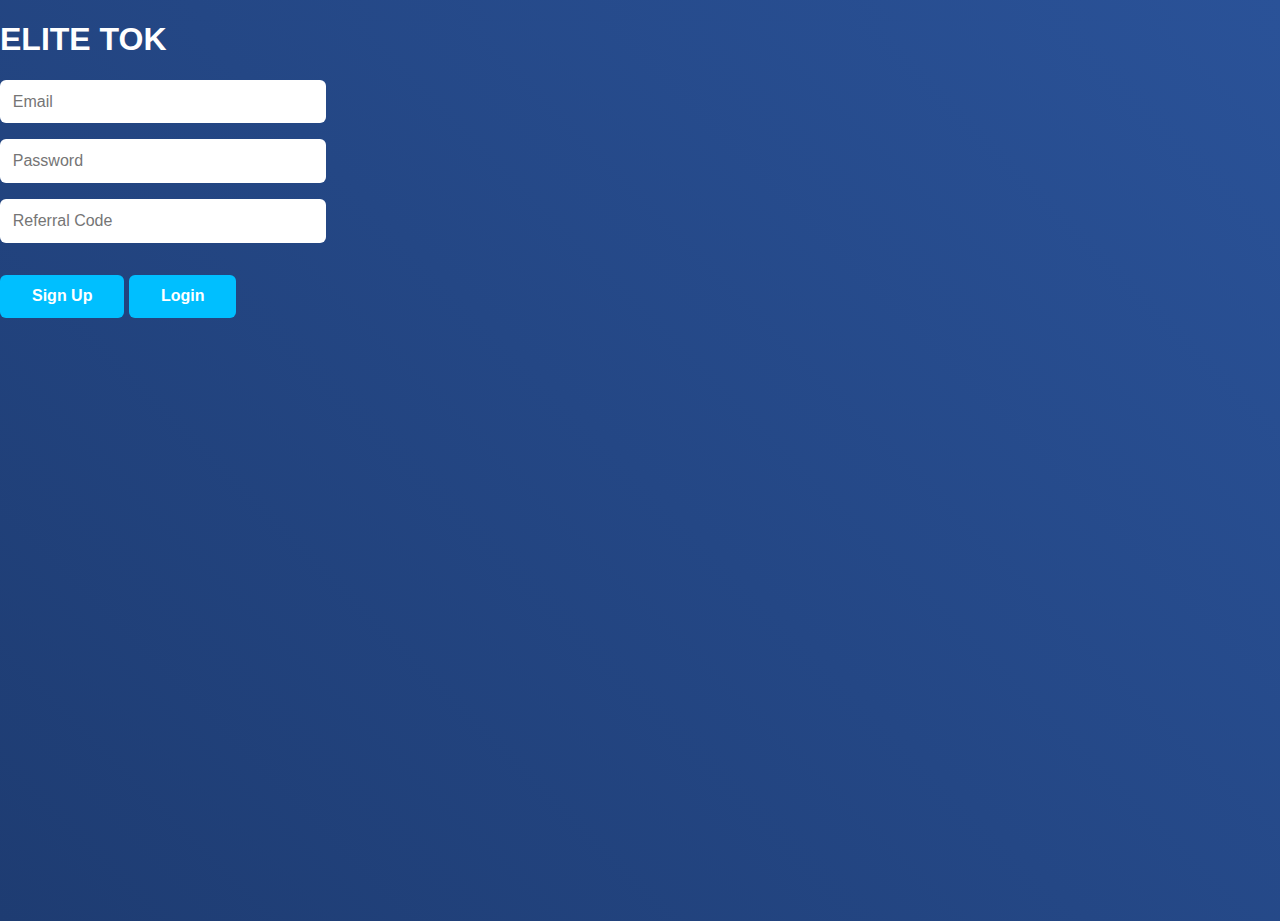
<file: frontend/index.html>
<!DOCTYPE html>
<html lang="en">
<head>
<meta charset="UTF-8">
<meta name="viewport" content="width=device-width, initial-scale=1.0">
<title>Elite Tok</title>
<link rel="stylesheet" href="style.css">
</head>
<body>
<div class="center">
  <div class="card">
    <h1>ELITE TOK</h1>
    <input id="email" placeholder="Email">
    <input id="password" type="password" placeholder="Password">
    <input id="ref" placeholder="Referral Code">
    <button onclick="signup()">Sign Up</button>
    <button onclick="login()">Login</button>
  </div>
</div>
<script src="script.js"></script>
</body>
</html>
</file>
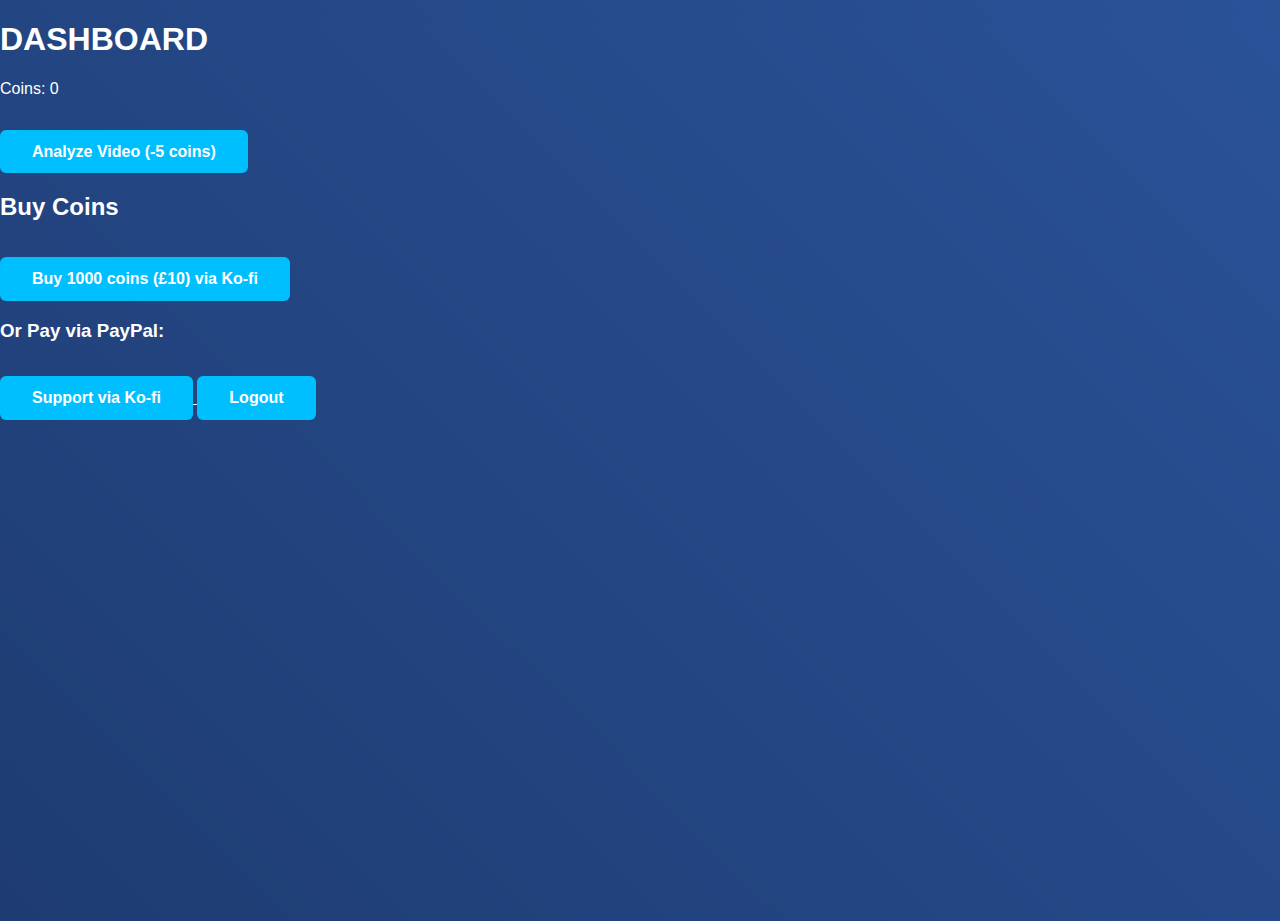
<file: frontend/dashboard.html>
<!DOCTYPE html>
<html lang="en">
<head>
<meta charset="UTF-8">
<meta name="viewport" content="width=device-width, initial-scale=1.0">
<title>Dashboard - EliteTok</title>
<link rel="stylesheet" href="style.css">
</head>
<body>
<div class="center">
  <div class="card">
    <h1>DASHBOARD</h1>
    <p id="coins">Coins: 0</p>
    
    <button onclick="analyzeVideo()">Analyze Video (-5 coins)</button>

    <h2>Buy Coins</h2>
    <button onclick="buyCoins(1000, 10)">Buy 1000 coins (£10) via Ko-fi</button>

    <h3>Or Pay via PayPal:</h3>
    <div id="paypal-container-A6XPR75K8KVXL"></div>

    <a href="https://ko-fi.com/yourusername" target="_blank">
      <button>Support via Ko-fi</button>
    </a>

    <button onclick="logout()">Logout</button>
  </div>
</div>

<script 
  src="https://www.paypal.com/sdk/js?client-id=BAABA6mcQRE84Rz40OlCmtngTp_MkCAh_ODZM_BW4PRV-8FCcqZ1sOmPQJms1kZqTimOImgNdm6xLuJjL8&components=hosted-buttons&disable-funding=venmo&currency=GBP">
</script>
<script>
paypal.HostedButtons({
  hostedButtonId: "A6XPR75K8KVXL",
}).render("#paypal-container-A6XPR75K8KVXL");
</script>

<script src="script.js"></script>
<script>
let coins = parseInt(localStorage.getItem("coins")) || 0;
const coinsElem = document.getElementById("coins");
coinsElem.textContent = `Coins: ${coins}`;

function analyzeVideo() {
  if (coins < 5) return alert("Not enough coins!");
  coins -= 5;
  coinsElem.textContent = `Coins: ${coins}`;
  localStorage.setItem("coins", coins);
  alert("Video analyzed!");
}

function buyCoins(amount, price) {
  const url = `https://ko-fi.com/yourusername?addFunds=${price}`;
  alert(`Redirecting to Ko-fi to pay £${price} for ${amount} coins...`);
  window.open(url, "_blank");

  coins += amount; // Add coins after webhook confirmation
  coinsElem.textContent = `Coins: ${coins}`;
  localStorage.setItem("coins", coins);
}

function logout() {
  localStorage.removeItem("token");
  localStorage.removeItem("coins");
  window.location.href = "index.html";
}
</script>
</body>
</html>
</file>
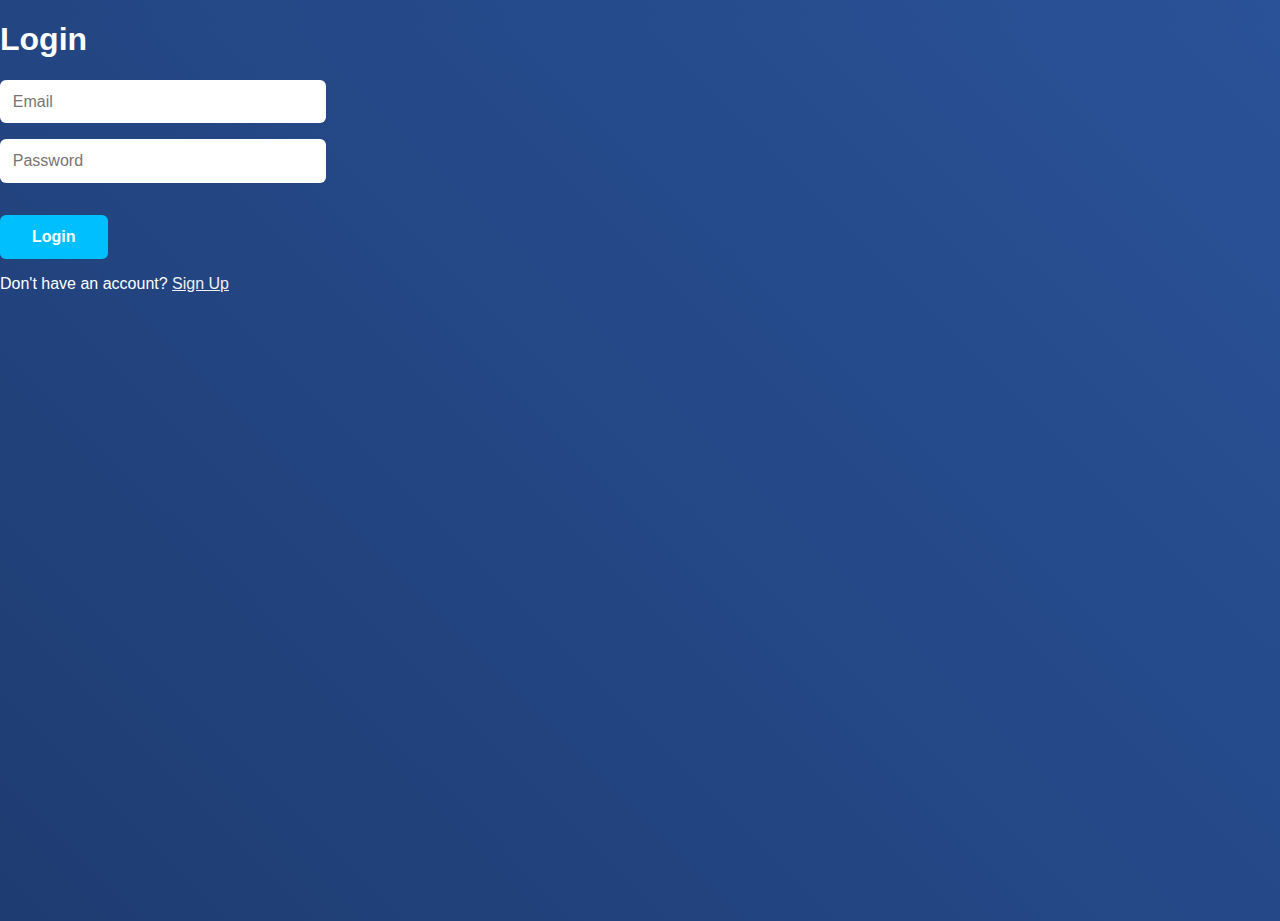
<file: frontend/login.html>
<!DOCTYPE html>
<html lang="en">
<head>
<meta charset="UTF-8">
<meta name="viewport" content="width=device-width, initial-scale=1.0">
<title>Login - EliteTok</title>
<link rel="stylesheet" href="style.css">
</head>
<body>
<div class="center">
  <div class="card">
    <h1>Login</h1>
    <input type="email" id="email" placeholder="Email">
    <input type="password" id="password" placeholder="Password">
    <button onclick="login()">Login</button>
    <p>Don't have an account? <a href="signup.html">Sign Up</a></p>
  </div>
</div>

<script src="script.js"></script>
<script>
async function login() {
  const email = document.getElementById("email").value;
  const password = document.getElementById("password").value;

  try {
    const res = await fetch("https://backend-9jp6.onrender.com/api/login", {
      method: "POST",
      headers: { "Content-Type": "application/json" },
      body: JSON.stringify({ email, password })
    });
    const data = await res.json();
    if (res.ok) {
      localStorage.setItem("token", data.token);
      localStorage.setItem("coins", data.coins);
      window.location.href = "dashboard.html";
    } else {
      alert(data.message);
    }
  } catch (err) {
    alert("Error logging in: " + err.message);
  }
}
</script>
</body>
</html>
</file>
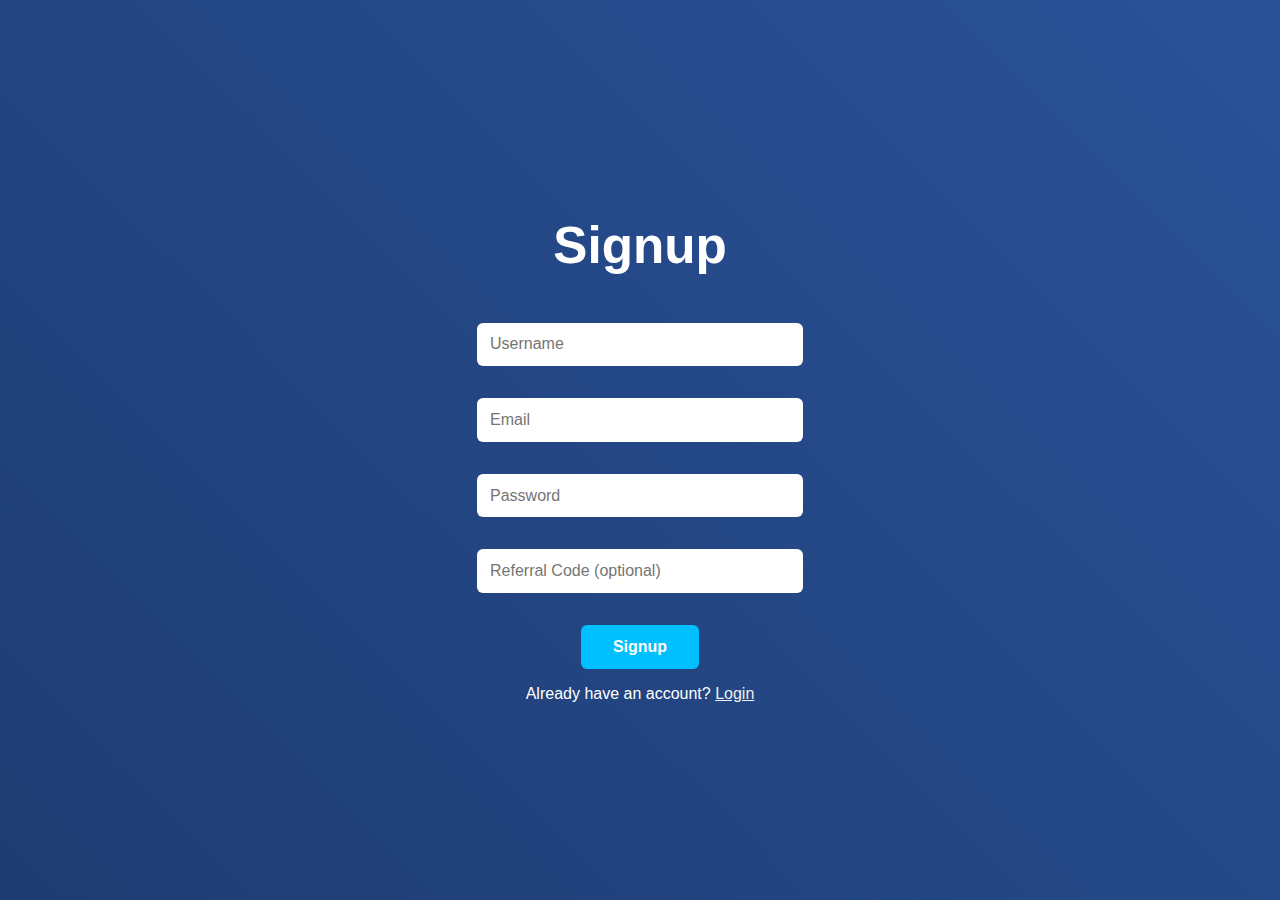
<file: frontend/signup.html>
<!DOCTYPE html>
<html lang="en">
<head>
  <meta charset="UTF-8">
  <meta name="viewport" content="width=device-width, initial-scale=1.0">
  <title>Signup - EliteTok</title>
  <link rel="stylesheet" href="style.css">
</head>
<body>
  <div class="full-screen-center">
    <h1>Signup</h1>
    <input id="username" type="text" placeholder="Username">
    <input id="email" type="email" placeholder="Email">
    <input id="password" type="password" placeholder="Password">
    <input id="referral" type="text" placeholder="Referral Code (optional)">
    <button onclick="signup()
window.location.href = "dashboard.html";">Signup</button>
    <p>Already have an account? <a href="login.html">Login</a></p>
  </div>
  <script src="script.js"></script>
</body>
</html>
</file>
<file: frontend/style.css>
body, html {
  margin: 0;
  padding: 0;
  width: 100%;
  height: 100%;
  font-family: Arial, sans-serif;
  background: linear-gradient(45deg, #1e3c72, #2a5298);
  color: white;
}

.full-screen-center {
  display: flex;
  flex-direction: column;
  justify-content: center;
  align-items: center;
  height: 100vh;
  text-align: center;
}

.full-screen-center h1 {
  font-size: 4vw;
  font-weight: 900;
  margin-bottom: 2rem;
}

input {
  display: block;
  margin: 1rem 0;
  padding: 0.8rem;
  font-size: 1rem;
  border-radius: 6px;
  border: none;
  width: 80%;
  max-width: 300px;
}

button, .btn {
  padding: 0.8rem 2rem;
  margin-top: 1rem;
  font-size: 1rem;
  font-weight: bold;
  border-radius: 6px;
  border: none;
  cursor: pointer;
  background: #00bfff;
  color: white;
}

a {
  color: #f0f0f0;
}
</file>
